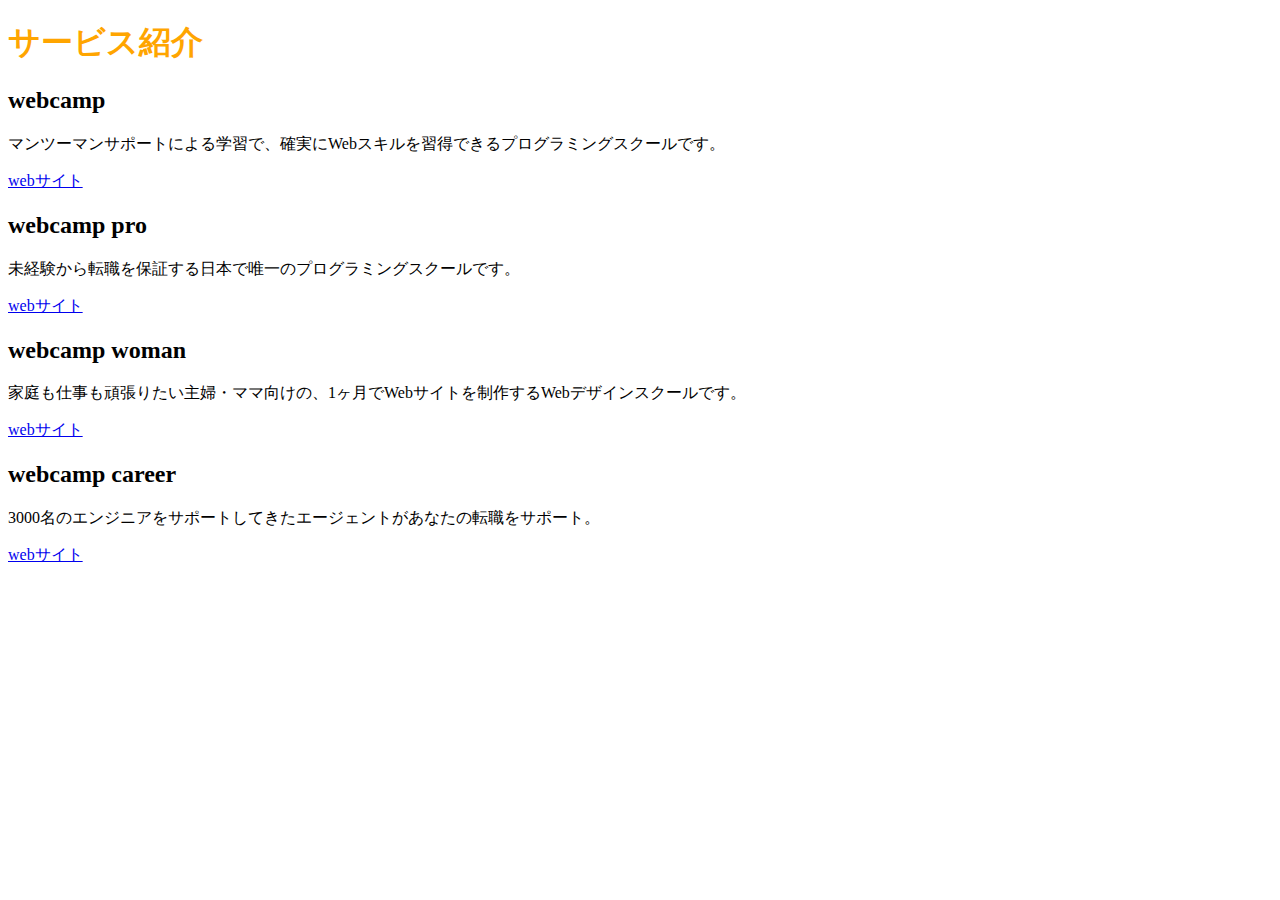
<file: 手本/chapter2_answer/index.html>
<!DOCTYPE html>
<html lang="ja">
  <head>
    <meta charset="UTF-8" />
    <title>2章演習</title>
    <link rel="stylesheet" href="style.css" />
  </head>
  <body>
    <h1>サービス紹介</h1>

    <h2>webcamp</h2>
    <p>マンツーマンサポートによる学習で、確実にWebスキルを習得できるプログラミングスクールです。</p>
    <a href="https://web-camp.io/">webサイト</a>

    <h2>webcamp pro</h2>
    <p>未経験から転職を保証する日本で唯一のプログラミングスクールです。</p>
    <a href="http://web-camp.io/pro/">webサイト</a>

    <h2>webcamp woman</h2>
    <p>家庭も仕事も頑張りたい主婦・ママ向けの、1ヶ月でWebサイトを制作するWebデザインスクールです。</p>
    <a href="http://web-camp.io/woman/">webサイト</a>

    <h2>webcamp career</h2>
    <p>3000名のエンジニアをサポートしてきたエージェントがあなたの転職をサポート。</p>
    <a href="http://web-camp.io/career/">webサイト</a>
  </body>
</html>
</file>
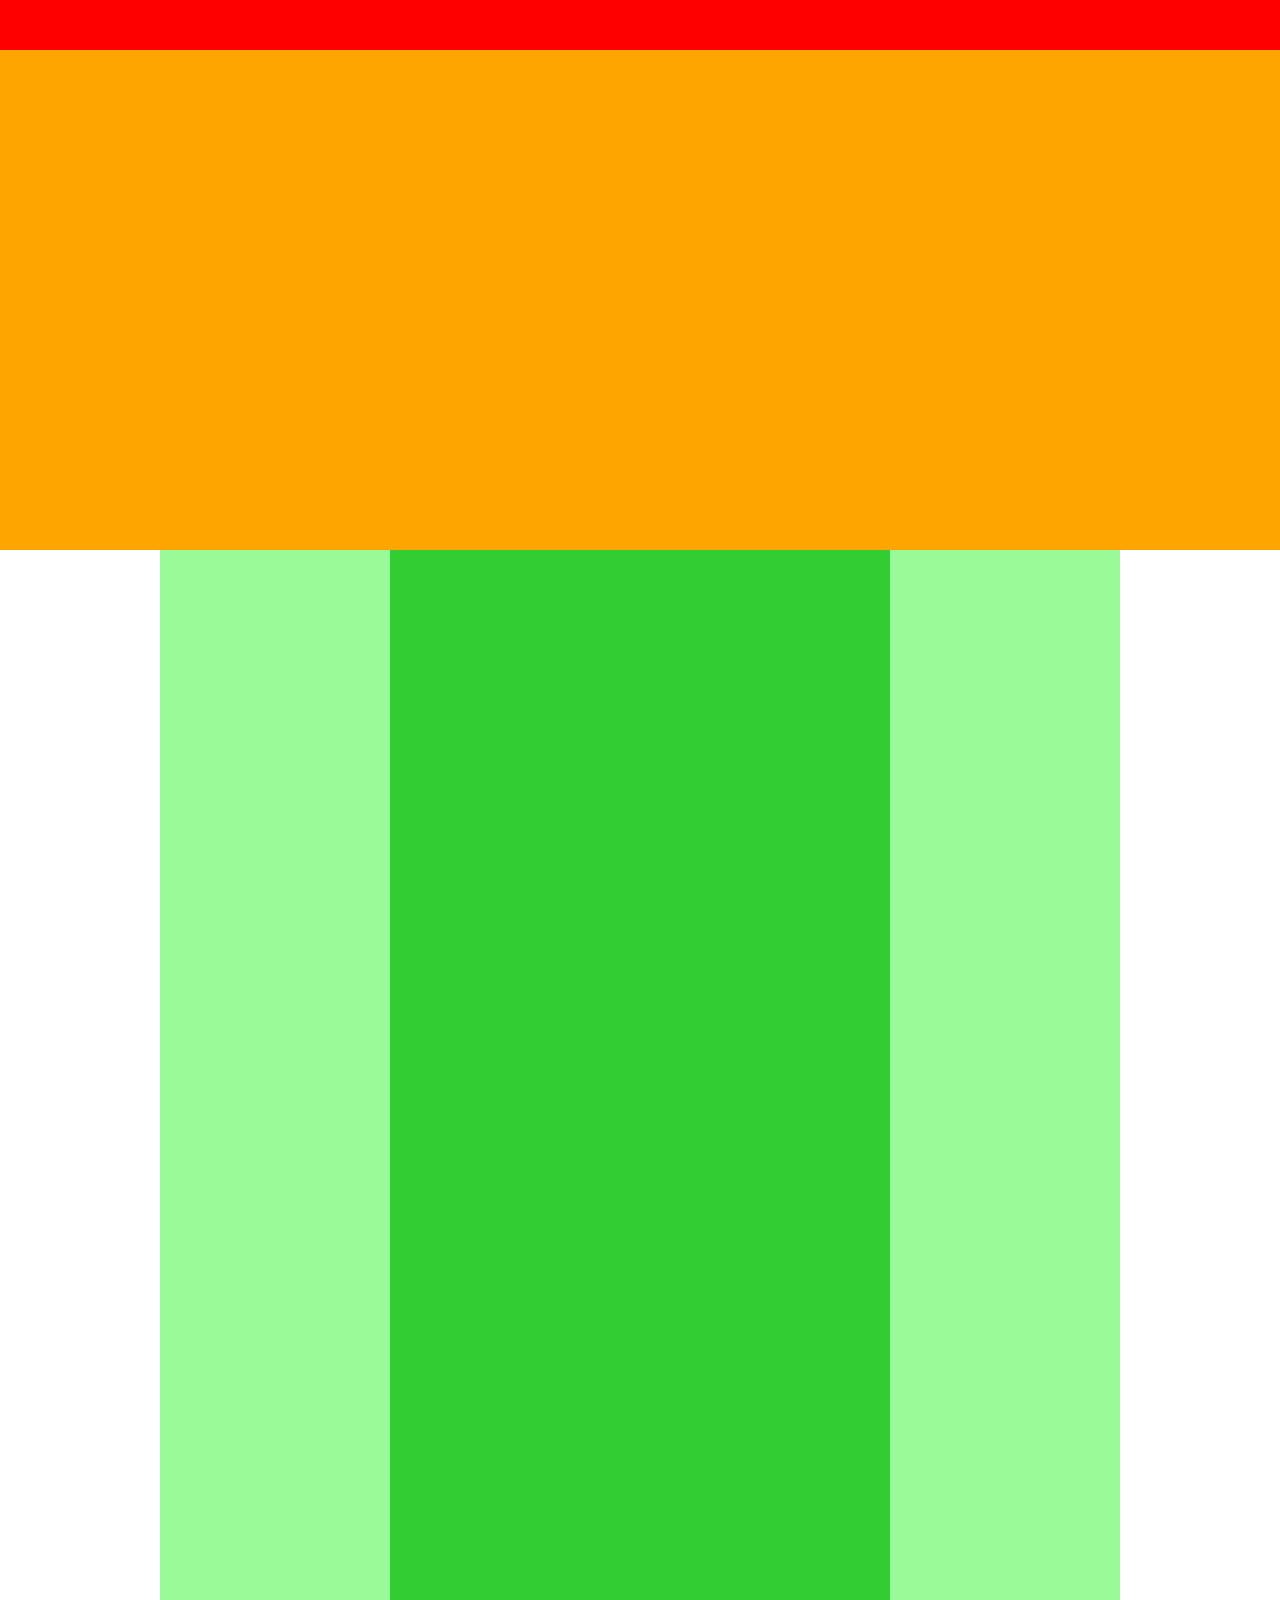
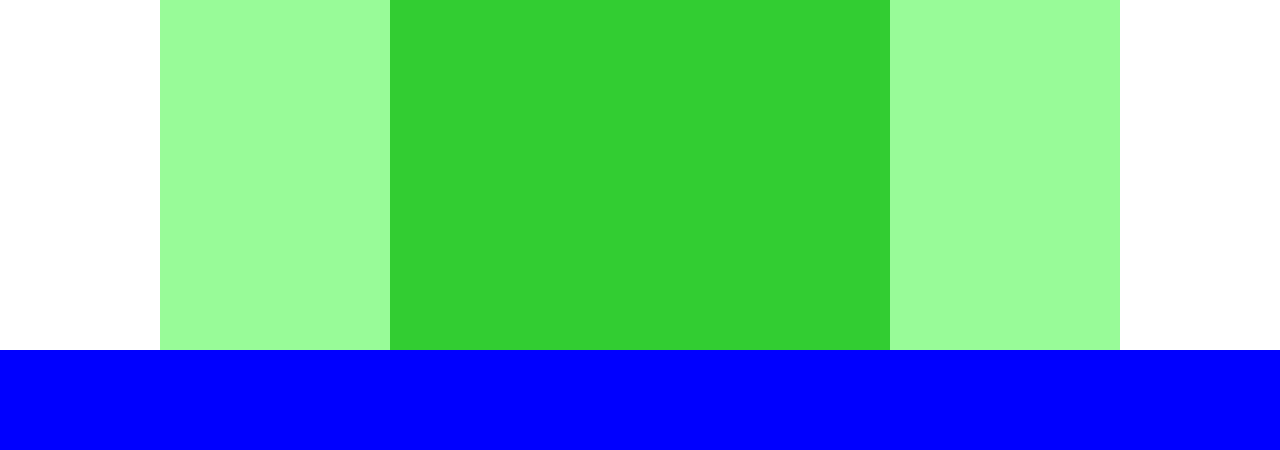
<file: 手本/chapter4_answer/index.html>
<!DOCTYPE html>
<html lang="ja">
  <head>
    <meta charset="UTF-8" />
    <title>4章演習</title>
    <link rel="stylesheet" href="style.css" />
  </head>
  <body>
    <!-- header用のdiv -->
    <div class="header"></div>

    <!-- main-visual用のdiv -->
    <div class="main-visual"></div>

    <!-- main用のdiv -->
    <div class="main">
      <div class="sidebar-left"></div>
      <div class="blog"></div>
      <div class="sidebar-right"></div>
    </div>

    <!-- footer用のdiv -->
    <div class="footer"></div>
  </body>
</html>
</file>
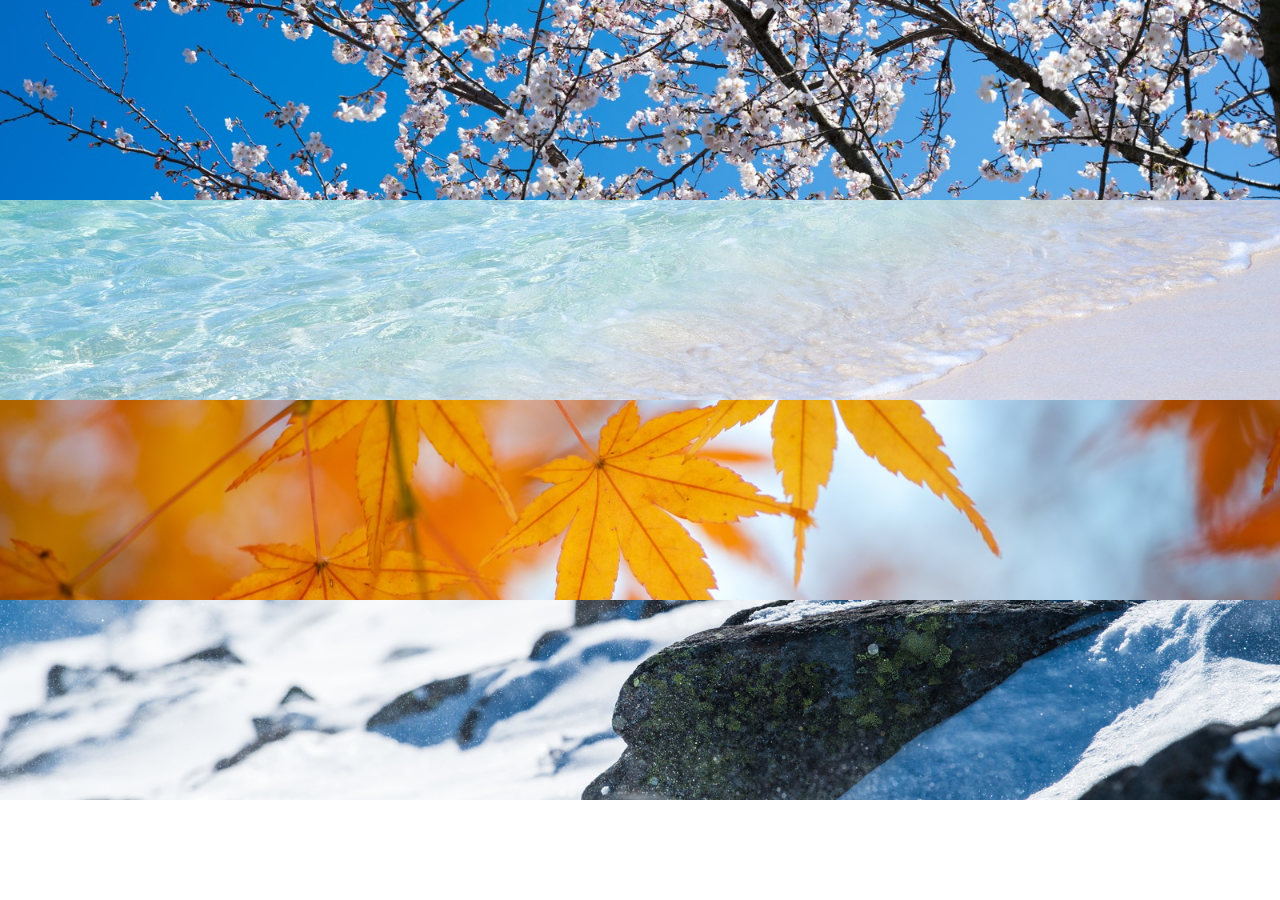
<file: 手本/chapter6_answer/index.html>
<!DOCTYPE html>
<html lang="ja">
  <head>
    <meta charset="UTF-8" />
    <title>6章演習</title>
    <link rel="stylesheet" href="style.css" />
  </head>
  <body>
    <div class="box1"></div>

    <div class="box2"></div>

    <div class="box3"></div>

    <div class="box4"></div>
  </body>
</html>
</file>
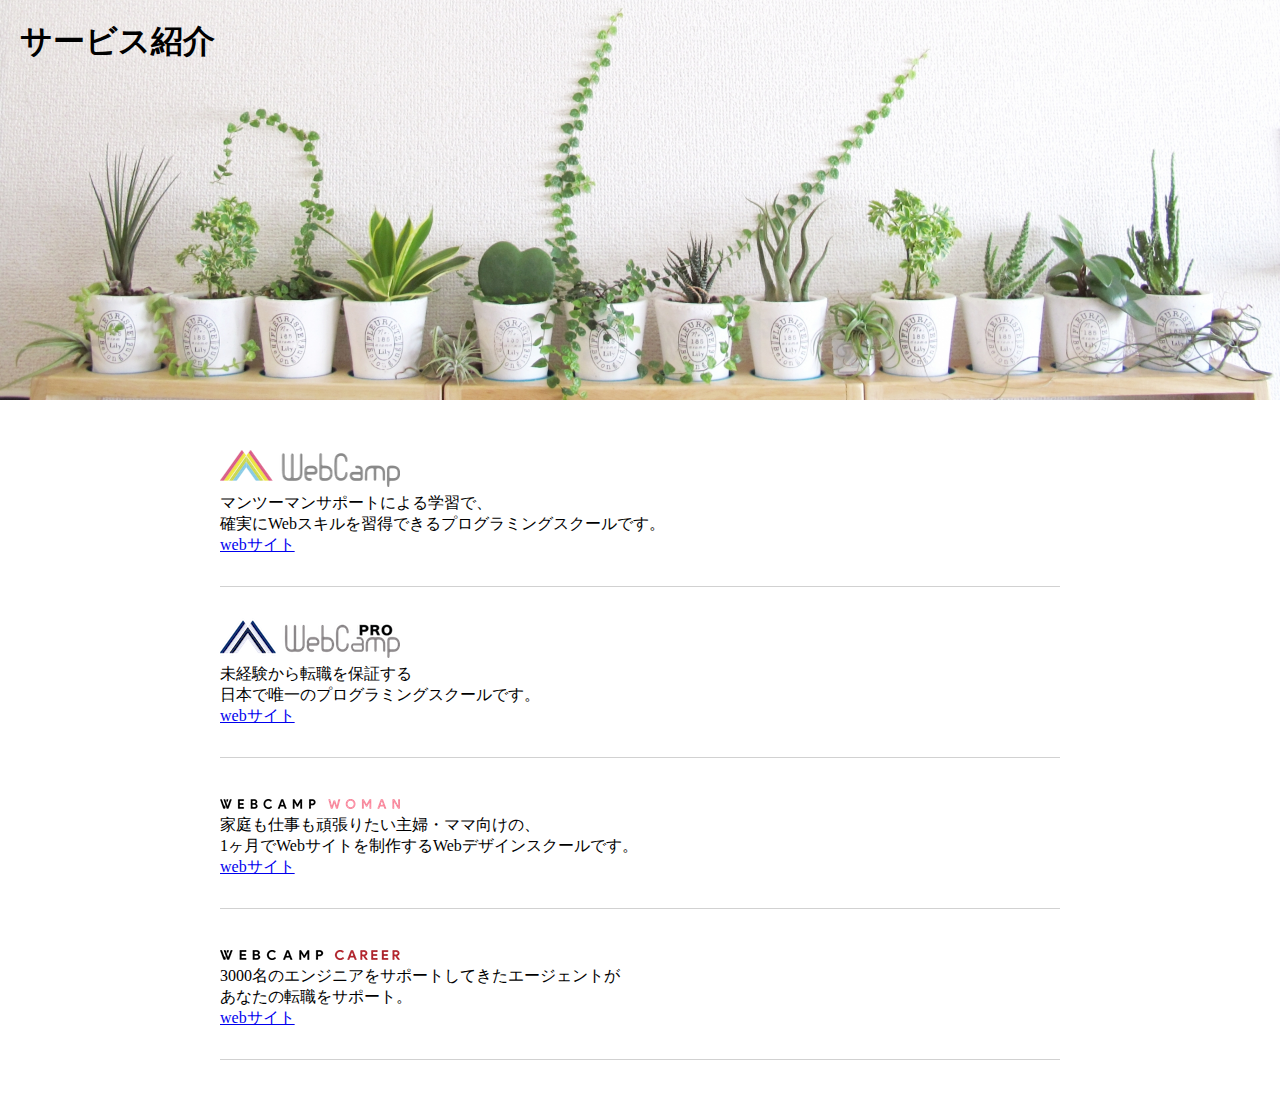
<file: 手本/chapter7_answer/index.html>
<!DOCTYPE html>
<html lang="ja">
  <head>
    <meta charset="UTF-8" />
    <title>7章演習</title>
    <link rel="stylesheet" href="style.css" />
  </head>
  <body>
    <section class="main-visual">
      <h1 class="headline">サービス紹介</h1>
    </section>
    <main>
      <section class="service1">
        <h2><img src="img/wc-logo.png" alt="ロゴ" /></h2>
        <p>
          マンツーマンサポートによる学習で、<br />確実にWebスキルを習得できるプログラミングスクールです。
        </p>
        <a href="https://web-camp.io/">webサイト</a>
      </section>

      <section class="service2">
        <h2><img src="img/wcp-logo.png" alt="ロゴ" /></h2>
        <p>
          未経験から転職を保証する<br />日本で唯一のプログラミングスクールです。
        </p>
        <a href="http://web-camp.io/pro/">webサイト</a>
      </section>

      <section class="service3">
        <h2><img src="img/wcw-logo.png" alt="ロゴ" /></h2>
        <p>
          家庭も仕事も頑張りたい主婦・ママ向けの、<br />1ヶ月でWebサイトを制作するWebデザインスクールです。
        </p>
        <a href="http://web-camp.io/woman/">webサイト</a>
      </section>

      <section class="service4">
        <h2><img src="img/wcc-logo.png" alt="ロゴ" /></h2>
        <p>
          3000名のエンジニアをサポートしてきたエージェントが<br />あなたの転職をサポート。
        </p>
        <a href="http://web-camp.io/career/">webサイト</a>
      </section>
    </main>
  </body>
</html>
</file>
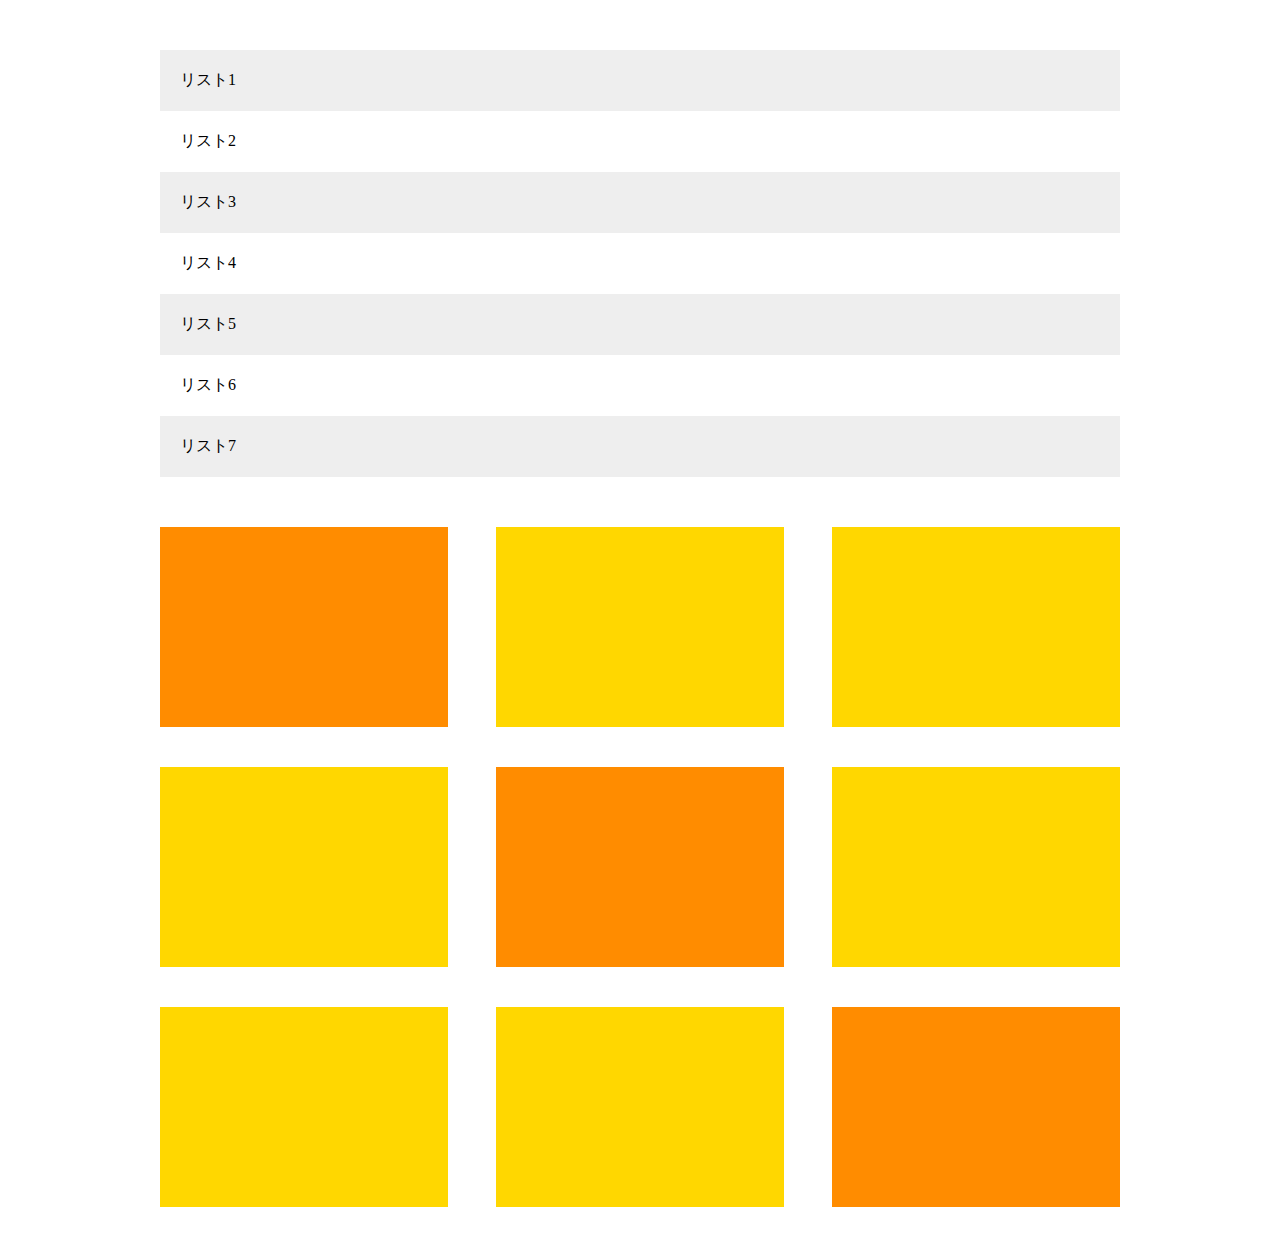
<file: 手本/chapter8_answer/index.html>
<!DOCTYPE html>
<html lang="ja">
  <head>
    <meta charset="UTF-8" />
    <title>8章演習</title>
    <link rel="stylesheet" href="style.css" />
  </head>
  <body>
    <main>
      <ul class="item-list">
        <li class="item">リスト1</li>
        <li class="item">リスト2</li>
        <li class="item">リスト3</li>
        <li class="item">リスト4</li>
        <li class="item">リスト5</li>
        <li class="item">リスト6</li>
        <li class="item">リスト7</li>
      </ul>

      <div class="box-list">
        <div class="box"></div>
        <div class="box"></div>
        <div class="box"></div>
        <div class="box"></div>
        <div class="box"></div>
        <div class="box"></div>
        <div class="box"></div>
        <div class="box"></div>
        <div class="box"></div>
      </div>
    </main>
  </body>
</html>
</file>
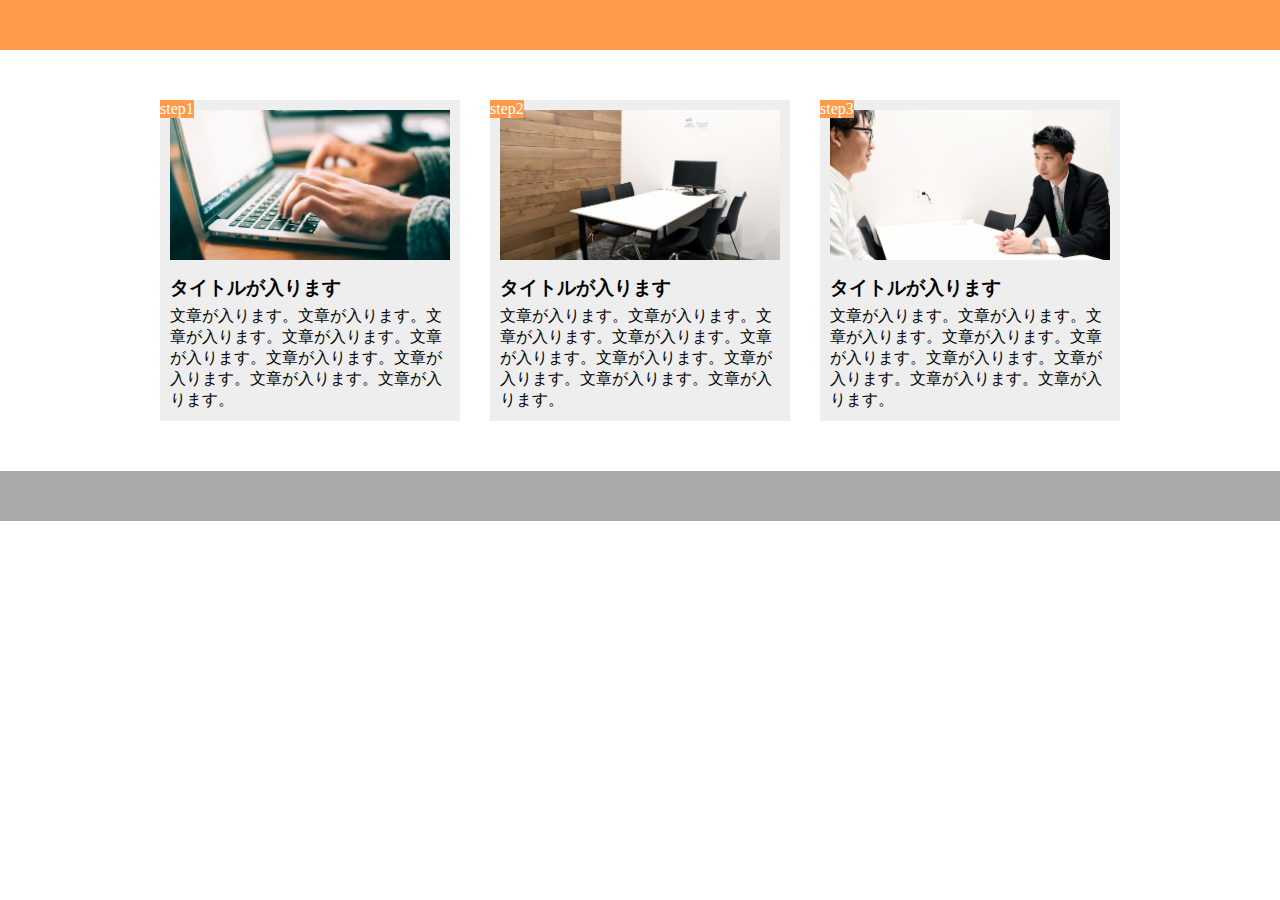
<file: 手本/chapter9_answer/index.html>
<!DOCTYPE html>
<html lang="ja">
  <head>
    <meta charset="UTF-8" />
    <title>9章演習</title>
    <link rel="stylesheet" href="style.css" />
  </head>
  <body>
    <header></header>
    <main>
      <div class="step-box">
        <div class="step-img1"></div>
        <span class="step-num">step1</span>
        <h3 class="title">タイトルが入ります</h3>
        <p class="text">
          文章が入ります。文章が入ります。文章が入ります。文章が入ります。文章が入ります。文章が入ります。文章が入ります。文章が入ります。文章が入ります。
        </p>
      </div>

      <div class="step-box">
        <div class="step-img2"></div>
        <span class="step-num">step2</span>
        <h3 class="title">タイトルが入ります</h3>
        <p class="text">
          文章が入ります。文章が入ります。文章が入ります。文章が入ります。文章が入ります。文章が入ります。文章が入ります。文章が入ります。文章が入ります。
        </p>
      </div>

      <div class="step-box">
        <div class="step-img3"></div>
        <span class="step-num">step3</span>
        <h3 class="title">タイトルが入ります</h3>
        <p class="text">
          文章が入ります。文章が入ります。文章が入ります。文章が入ります。文章が入ります。文章が入ります。文章が入ります。文章が入ります。文章が入ります。
        </p>
      </div>
    </main>
    <footer></footer>
  </body>
</html>
</file>
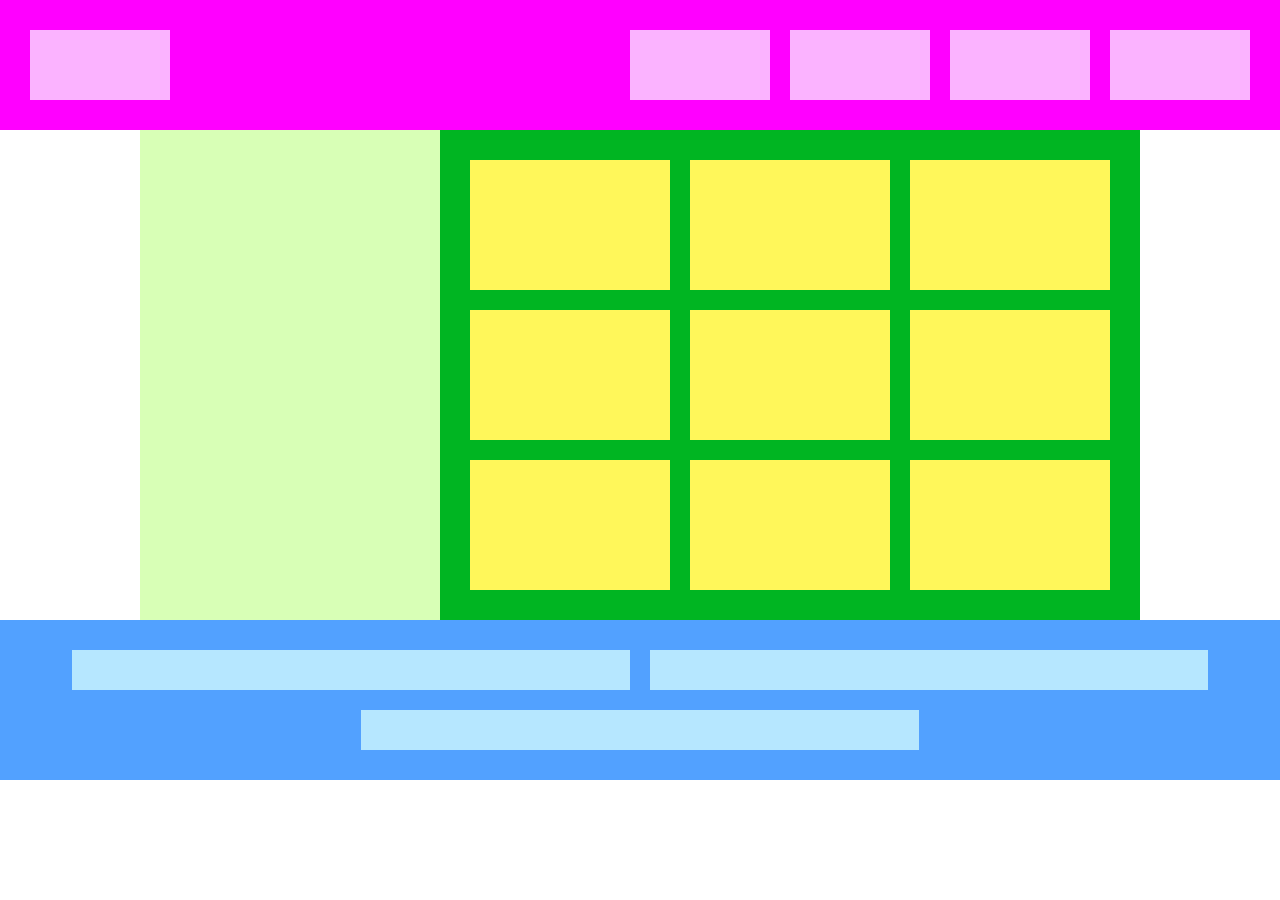
<file: 手本/flexbox_answer/index.html>
<!DOCTYPE html>
<html lang="ja">
  <head>
    <meta charset="utf8" />
    <title>X章演習</title>
    <link rel="stylesheet" href="style.css" />
  </head>
  <body>
    <!-- header用のdiv -->
    <div class="header">
      <div></div>
      <div></div>
      <div></div>
      <div></div>
      <div></div>
    </div>

    <!-- main用のdiv -->
    <div class="main">
      <div class="sidebar"></div>
      <div class="content">
        <div></div>
        <div></div>
        <div></div>
        <div></div>
        <div></div>
        <div></div>
        <div></div>
        <div></div>
        <div></div>
      </div>
    </div>

    <!-- footer用のdiv -->
    <div class="footer">
      <div></div>
      <div></div>
      <div></div>
    </div>
  </body>
</html>
</file>
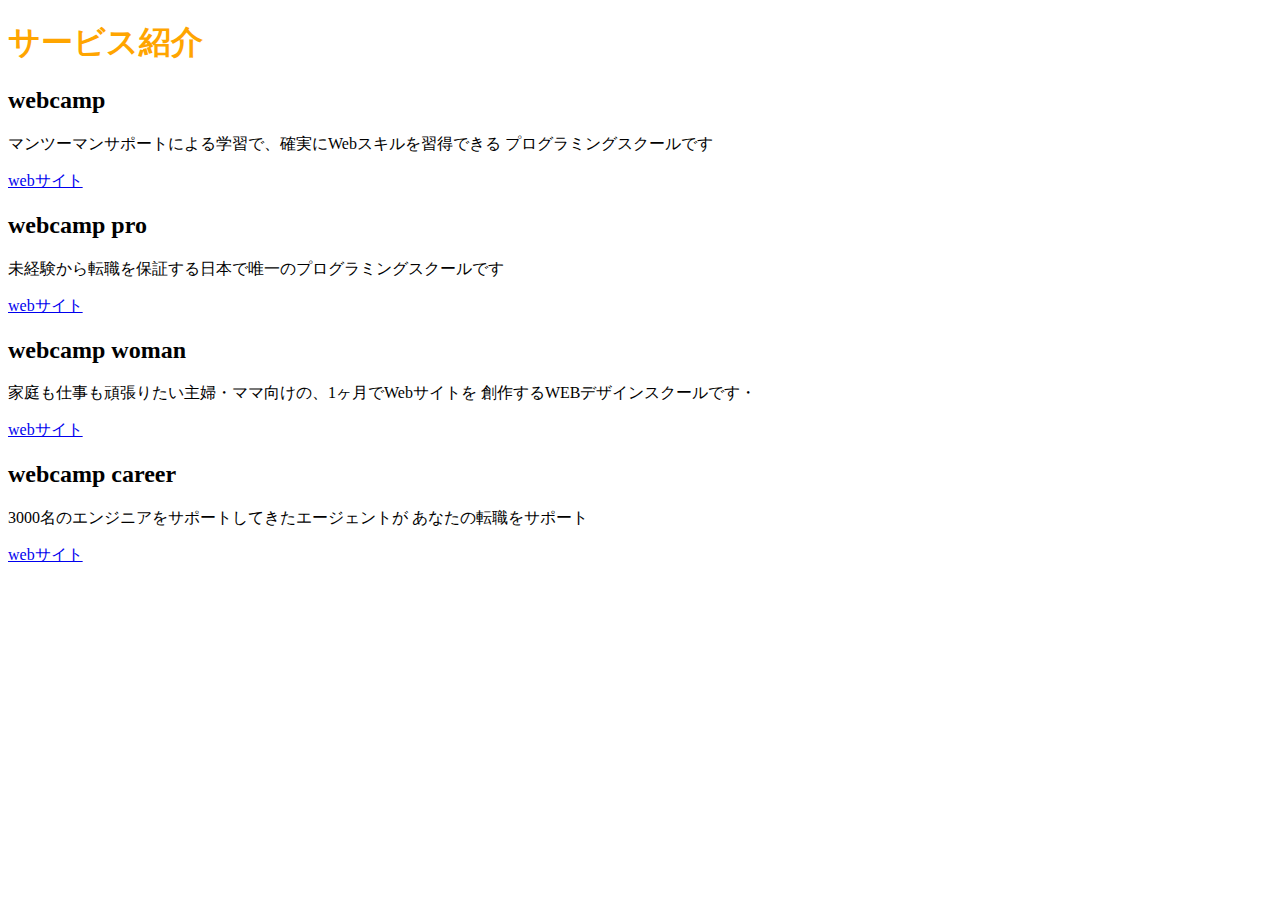
<file: sample.html>
<!DOCTYPE HTML>
<html lang="ja">
  <head>
    <meta charset="UTF-8" />
    <title>[1-2演習]初めてのHTML</title>
    <link rel="stylesheet" href="style.css">
  </head>

  <body>
    <h1>サービス紹介</h1>
    <h2>webcamp</h2>
    <p>マンツーマンサポートによる学習で、確実にWebスキルを習得できる
      プログラミングスクールです
    </p>
    <a href="https://web-camp.io/">webサイト</a>
    <h2>webcamp pro</h2>
    <p>未経験から転職を保証する日本で唯一のプログラミングスクールです</p>
    <a href="https://web-camp.io/commit/">webサイト</a>
    <h2>webcamp woman</h2>
    <p>家庭も仕事も頑張りたい主婦・ママ向けの、1ヶ月でWebサイトを
      創作するWEBデザインスクールです・
    </p>
    <a href="https://programming-school-hikaku.jp/webcamp-woman">webサイト</a>
    <h2>webcamp career</h2>
    <p>3000名のエンジニアをサポートしてきたエージェントが
      あなたの転職をサポート
    </p>
    <a href="https://web-camp.io/career-support/">webサイト</a>
  </body>
</html>
</file>
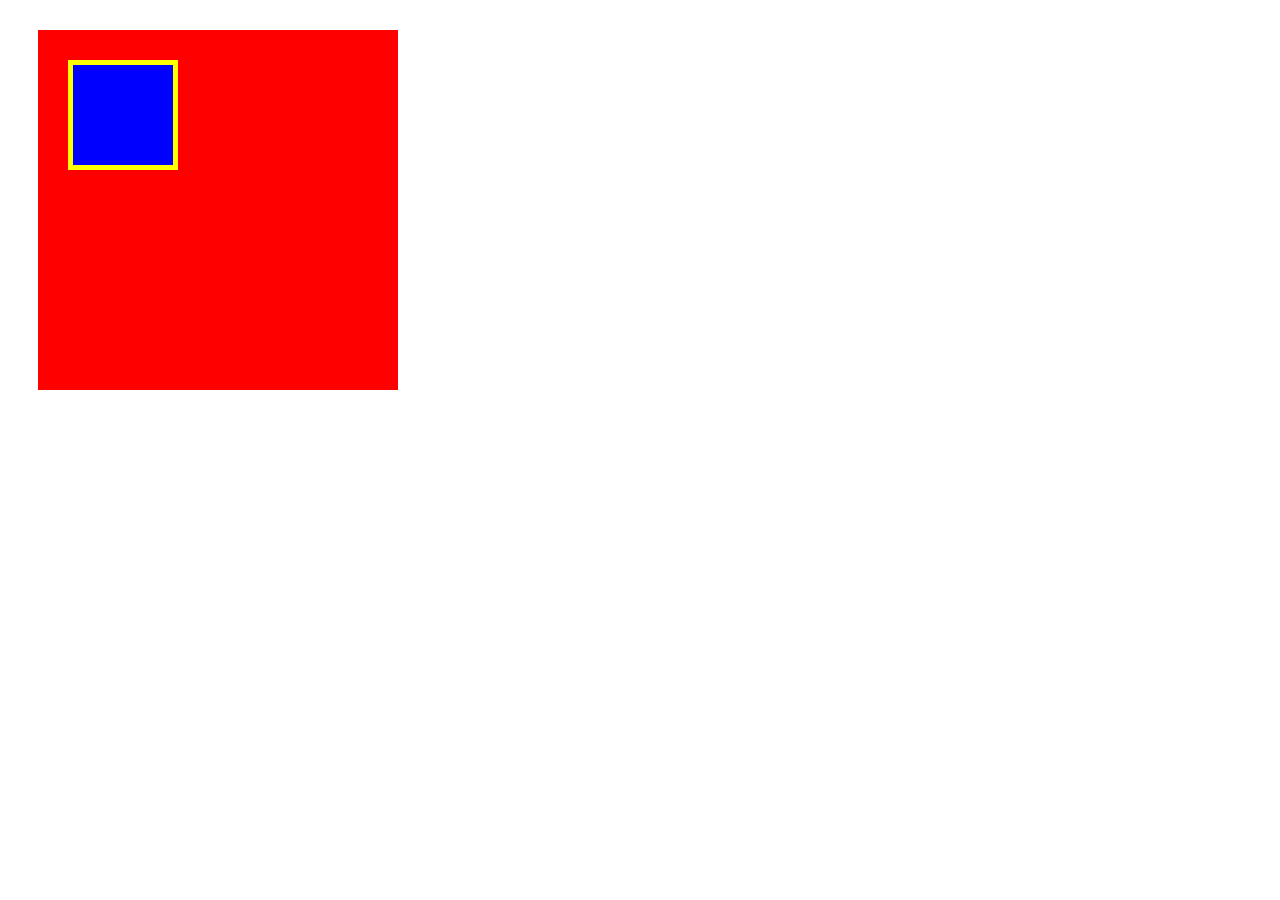
<file: box/box.html>
<!DOCTYPE html>
<html lang="ja">
  <head>
    <meta charset="UTF-8" />
    <!-- CSSファイルの読み込み -->
    <link rel="stylesheet" href="box.css" />
    <title>BOX</title>
  </head>
  <body>
  <!--Box1用のdiv-->
  <div class="box1">
    <div class="box2"></div>
  </div>
  </body>
</html>
</file>
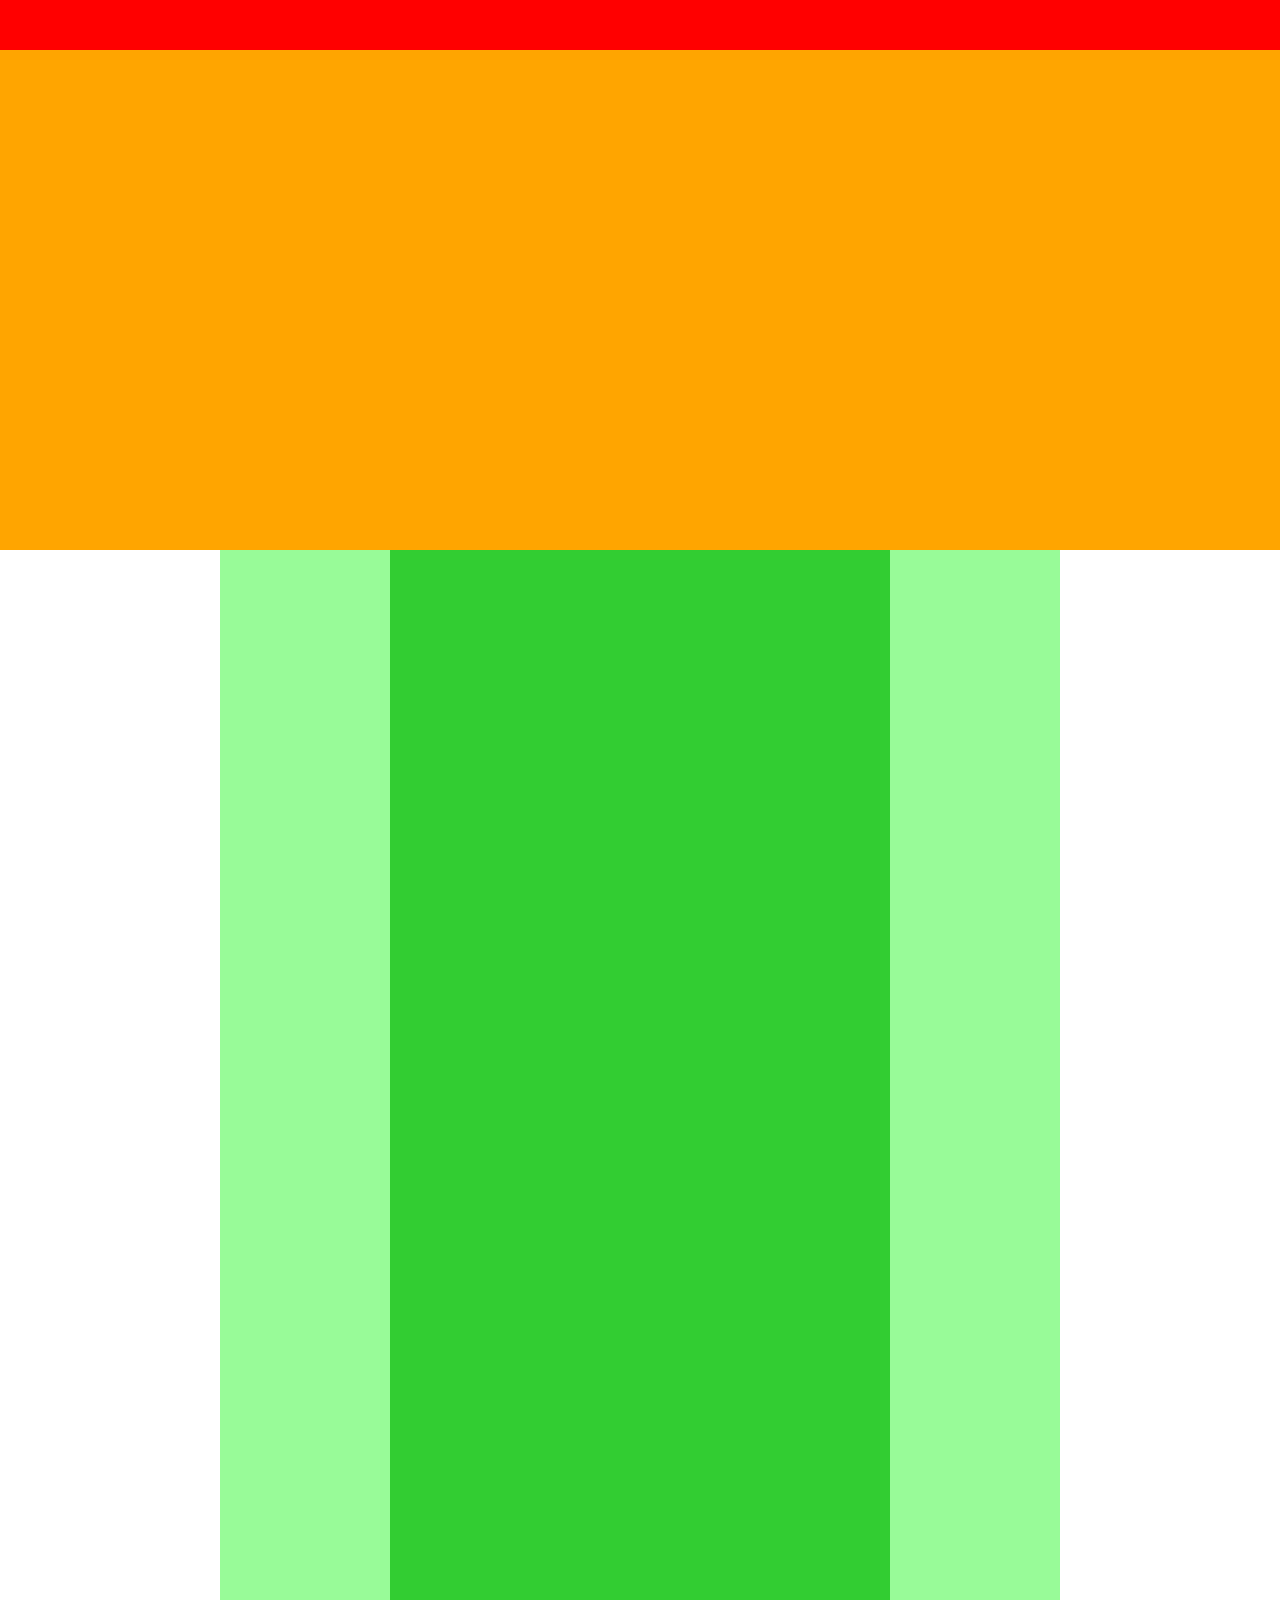
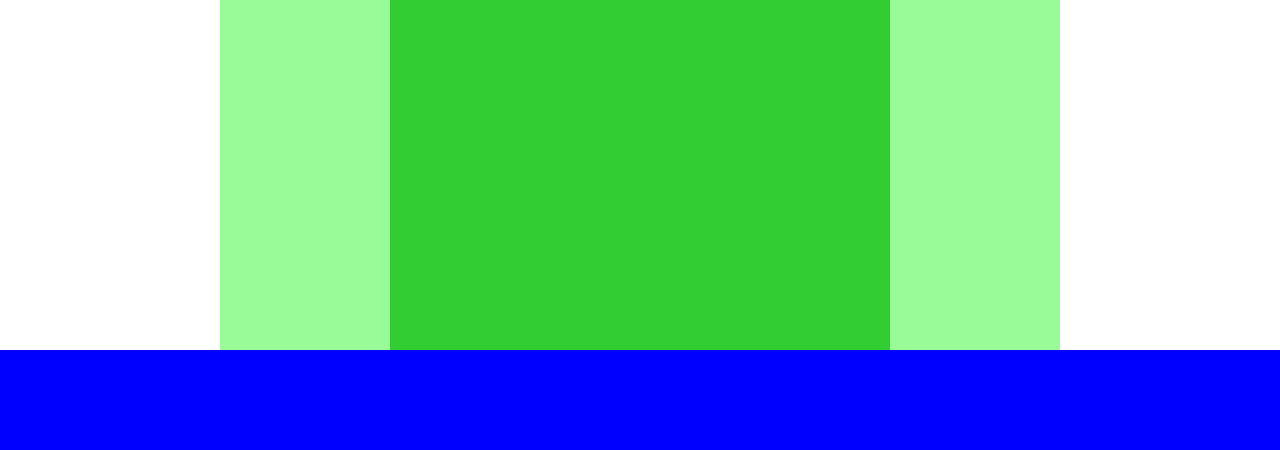
<file: 確認問題/1-4.html>
<!DOCTYPE html>
<html lang="ja">
  <head>
    <meta charset="UTF-8" />
    <!-- CSSファイルの読み込み -->
    <link rel="stylesheet" href="1-4.css" />
    <title>確認問題1-4</title>
  </head>

  <body>
    <!-- header用のdiv -->
    <div class="header">
      <div class="header-top"></div>
      <div class="header-bottom"></div>
    </div>
    <!-- main用のdiv -->
    <div class="main">

      <div class="sidebar">
        <div class="blog"></div>
      </div>
    </div>
    <!-- footer用のdiv -->
    <div class="footer"></div>
  </body>
</html>
</file>
<file: 手本/chapter2_answer/style.css>
h1 {
  color: orange;
}
</file>
<file: 手本/chapter4_answer/style.css>
* {
  margin: 0;
  padding: 0;
  box-sizing: border-box;
}

.main-visual {
  width: 100%;
  height: 500px;
  background-color: orange;
}

.header {
  width: 100%;
  height: 50px;
  background-color: red;
}

.main {
  width: 960px;
  margin: 0 auto;
  display: flex;
  justify-content: center;
}

.sidebar-left {
  width: 230px;
  height: 1400px;
  background-color: palegreen;
}

.blog {
  width: 500px;
  height: 1400px;
  background-color: limegreen;
}

.sidebar-right {
  width: 230px;
  height: 1400px;
  background-color: palegreen;
}

.footer {
  width: 100%;
  height: 100px;
  background-color: blue;
}
</file>
<file: 手本/chapter6_answer/style.css>
* {
  margin: 0;
  padding: 0;
  box-sizing: border-box;
}

.box1 {
  height: 200px;
  background-image: url(img/box1.jpg);
  background-size: cover;
  background-position: center;
}

.box2 {
  height: 200px;
  background-image: url(img/box2.jpg);
  background-size: cover;
  background-position: center;
}

.box3 {
  height: 200px;
  background-image: url(img/box3.jpg);
  background-size: cover;
  background-position: center;
}

.box4 {
  height: 200px;
  background-image: url(img/box4.jpg);
  background-size: cover;
  background-position: center;
}
</file>
<file: 手本/chapter7_answer/style.css>
* {
  margin: 0;
  padding: 0;
  box-sizing: border-box;
}

.main-visual {
  height: 400px;
  width: 100%;
  background-image: url(img/mv.jpg);
  background-size: cover;
  background-position: bottom;
}

.headline {
  padding: 20px;
}

main {
  width: 840px;
  margin: 50px auto;
}

.service1 {
  margin-bottom: 30px;
  border-bottom: 1px solid #d1d1d1;
  padding-bottom: 30px;
}

.service2 {
  margin-bottom: 30px;
  border-bottom: 1px solid #d1d1d1;
  padding-bottom: 30px;
}

.service3 {
  margin-bottom: 30px;
  border-bottom: 1px solid #d1d1d1;
  padding-bottom: 30px;
}

.service4 {
  border-bottom: 1px solid #d1d1d1;
  padding-bottom: 30px;
}
</file>
<file: 手本/chapter8_answer/style.css>
* {
  margin: 0;
  padding: 0;
  box-sizing: border-box;
}

main {
  width: 960px;
  margin: 50px auto;
}

.item-list {
  margin-bottom: 50px;
}

.item {
  padding: 20px;
  list-style: none;
}

.item:nth-child(odd) {
  background-color: #eee;
}

.box-list {
  display: flex;
  flex-wrap: wrap;
}

.box {
  background-color: #ffd700;
  width: 30%;
  height: 200px;
  margin-right: 5%;
  margin-bottom: 40px;
}

.box:first-child,
.box:nth-child(5),
.box:last-child {
  background-color: #ff8c00;
}

.box:nth-child(3n) {
  margin-right: 0;
}

.box:nth-last-child(-n + 3) {
  margin-bottom: 0;
}
</file>
<file: 手本/chapter9_answer/style.css>
* {
  box-sizing: border-box;
  margin: 0;
  padding: 0;
}

header {
  height: 50px;
  background-color: #ff9a4b;
}

main {
  width: 960px;
  margin: 50px auto;
  display: flex;
}

.step-box {
  width: 300px;
  margin-right: 30px;
  padding: 10px;
  position: relative;
  background-color: #eee;
}

.step-box:last-child {
  margin-right: 0;
}

.step-img1 {
  height: 150px;
  background-image: url(img/flow01.png);
  background-position: bottom;
  background-size: cover;
}

.step-img2 {
  height: 150px;
  background-image: url(img/flow02.png);
  background-position: bottom;
  background-size: cover;
}

.step-img3 {
  height: 150px;
  background-image: url(img/flow03.png);
  background-position: bottom;
  background-size: cover;
}

.step-num {
  position: absolute;
  top: 0;
  left: 0;
  background-color: #ff9a4b;
  color: #fff;
}

.title {
  margin: 15px 0 5px;
}

footer {
  height: 50px;
  background-color: #aaa;
}
</file>
<file: 手本/flexbox_answer/style.css>
* {
  margin: 0;
  padding: 0;
  box-sizing: border-box;
}

.header {
  background-color: #ff00ff;
  padding: 30px 20px;
  display: flex;
  justify-content: flex-end;
}
.header > div {
  background-color: #fbb3ff;
  flex-basis: 140px;
  height: 70px;
  margin: 0 10px;
}
.header > :first-child {
  margin-right: auto;
}

.main {
  display: flex;
  justify-content: center;
}
.sidebar {
  background-color: #d8ffb6;
  width: 300px;
}
.content {
  background-color: #00b522;
  padding: 20px;
  max-width: 700px;
  flex-grow: 1;
  display: flex;
  flex-wrap: wrap;
  justify-content: center;
}
.content > div {
  background-color: #fff75a;
  flex-basis: 200px;
  height: 130px;
  margin: 10px;
}

.footer {
  background-color: #52a1ff;
  padding: 20px;
  display: flex;
  flex-wrap: wrap;
  justify-content: center;
}
.footer > div {
  background-color: #b6e7ff;
  width: 45%;
  max-width: 600px;
  height: 40px;
  margin: 10px;
}
</file>
<file: style.css>
h1{
  color:orange;
}
</file>
<file: box/box.css>
.box1{
  width: 300px;
  height: 300px;
  background-color: red;
  margin:30px;
  padding:30px;
}
.box2{
  width: 100px;
  height: 100px;
  background-color: blue;
  /* BOX2の周囲全てに枠線を設定 */
  border: 5px solid yellow;
}
</file>
<file: 確認問題/1-4.css>
/* ブラウザがそれぞれ持っているCSSをリセットするための記述 */
* {
  margin: 0;
  padding: 0;
  box-sizing: border-box;
}
.header{
  width: 100%; /* 横幅いっぱい */
}
.header-top{
  width:100%;
  height:50px;/* heightがheader（親要素を超えないように注意） */
  background-color: red;
}
.header-bottom{
  width: 100%;
  height:500px;
  background-color: orange;
}

.main{
  width: 840px;
  display:flex;/* Flexboxの利用 */
  margin: 0 auto;/* 中央寄せ（headerやmain-visualへの影響を防ぐ) */
  justify-content: center;/* 子要素の横並び・中央寄せ */
}

.sidebar{
  width: 960px;
  height: 1400px;
  background-color: palegreen;
  display:flex;/* Flexboxの利用 */
  justify-content: center;/* 子要素の横並び・中央寄せ */
}

.blog{
  width: 500px;
  height: 1400px;
  background-color: limegreen;
}

.footer{
  width:100%;
  height:100px;
  background-color: blue;
}
</file>
